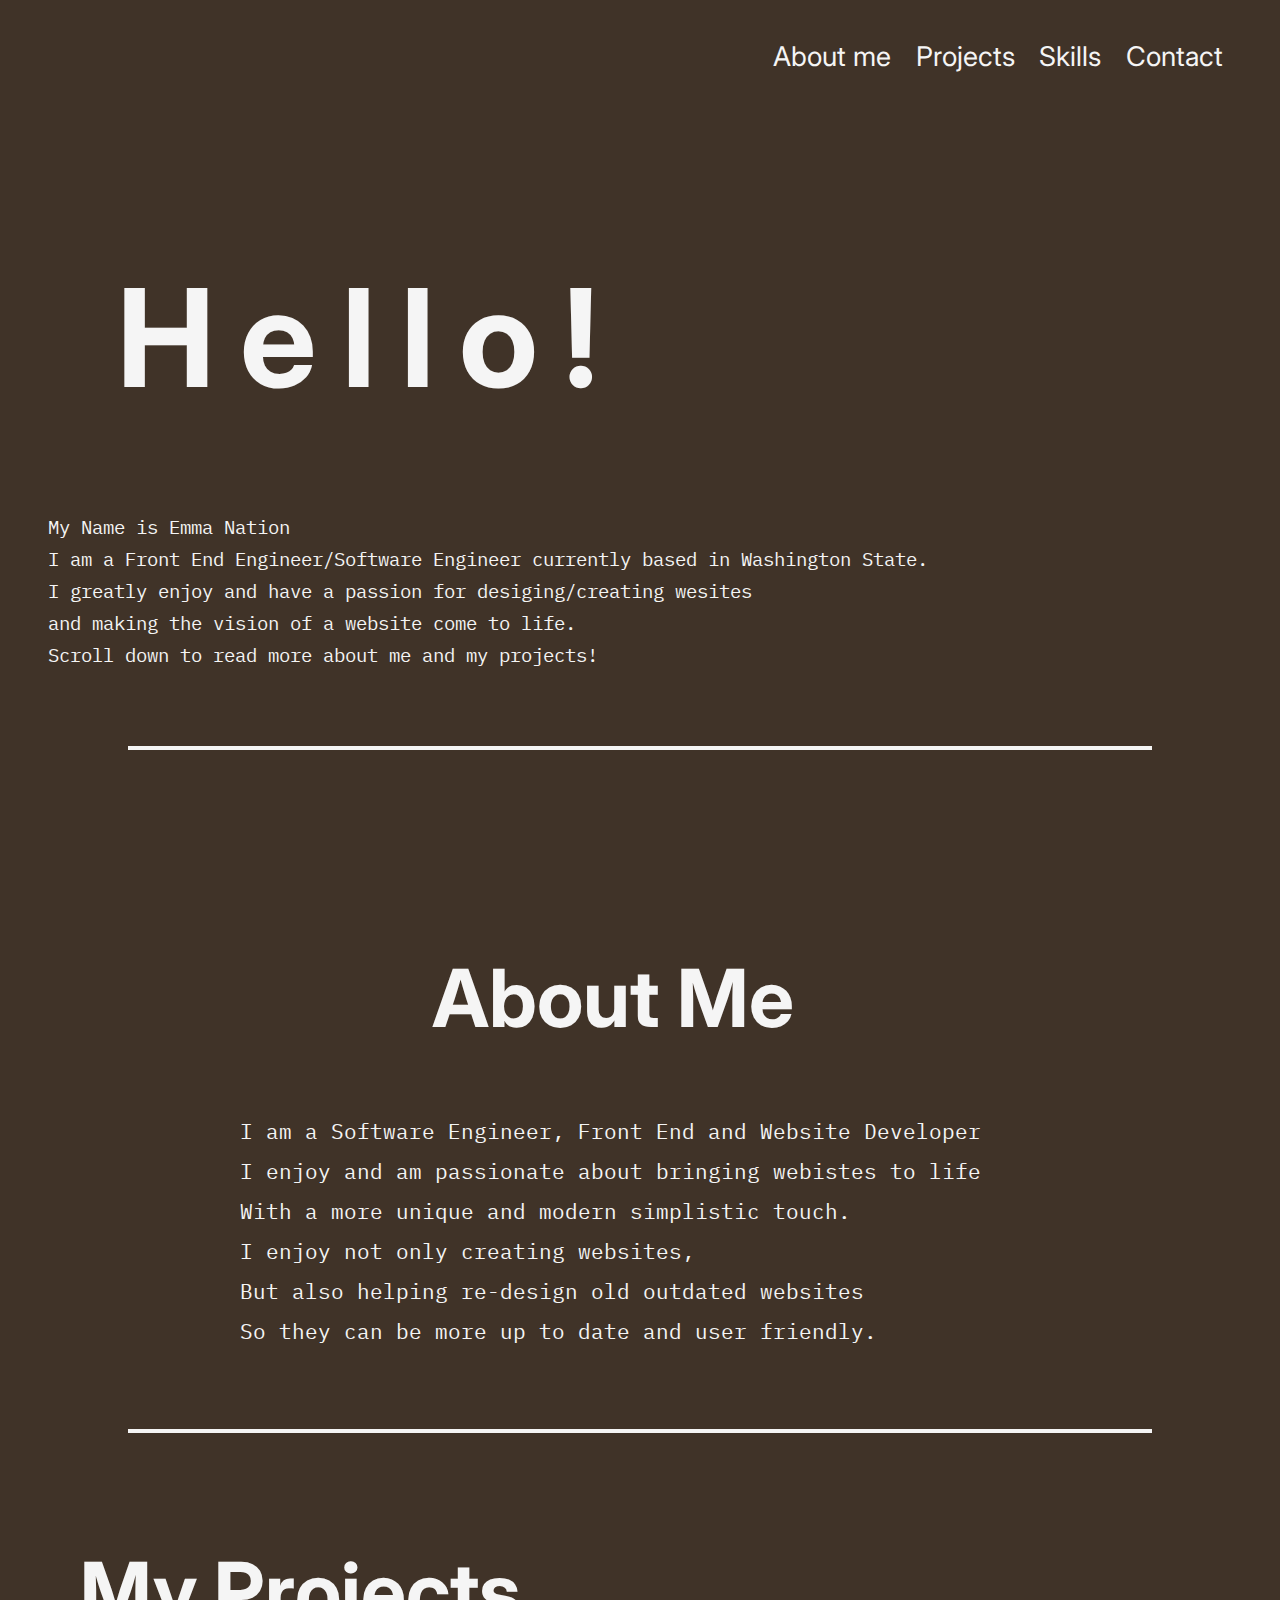
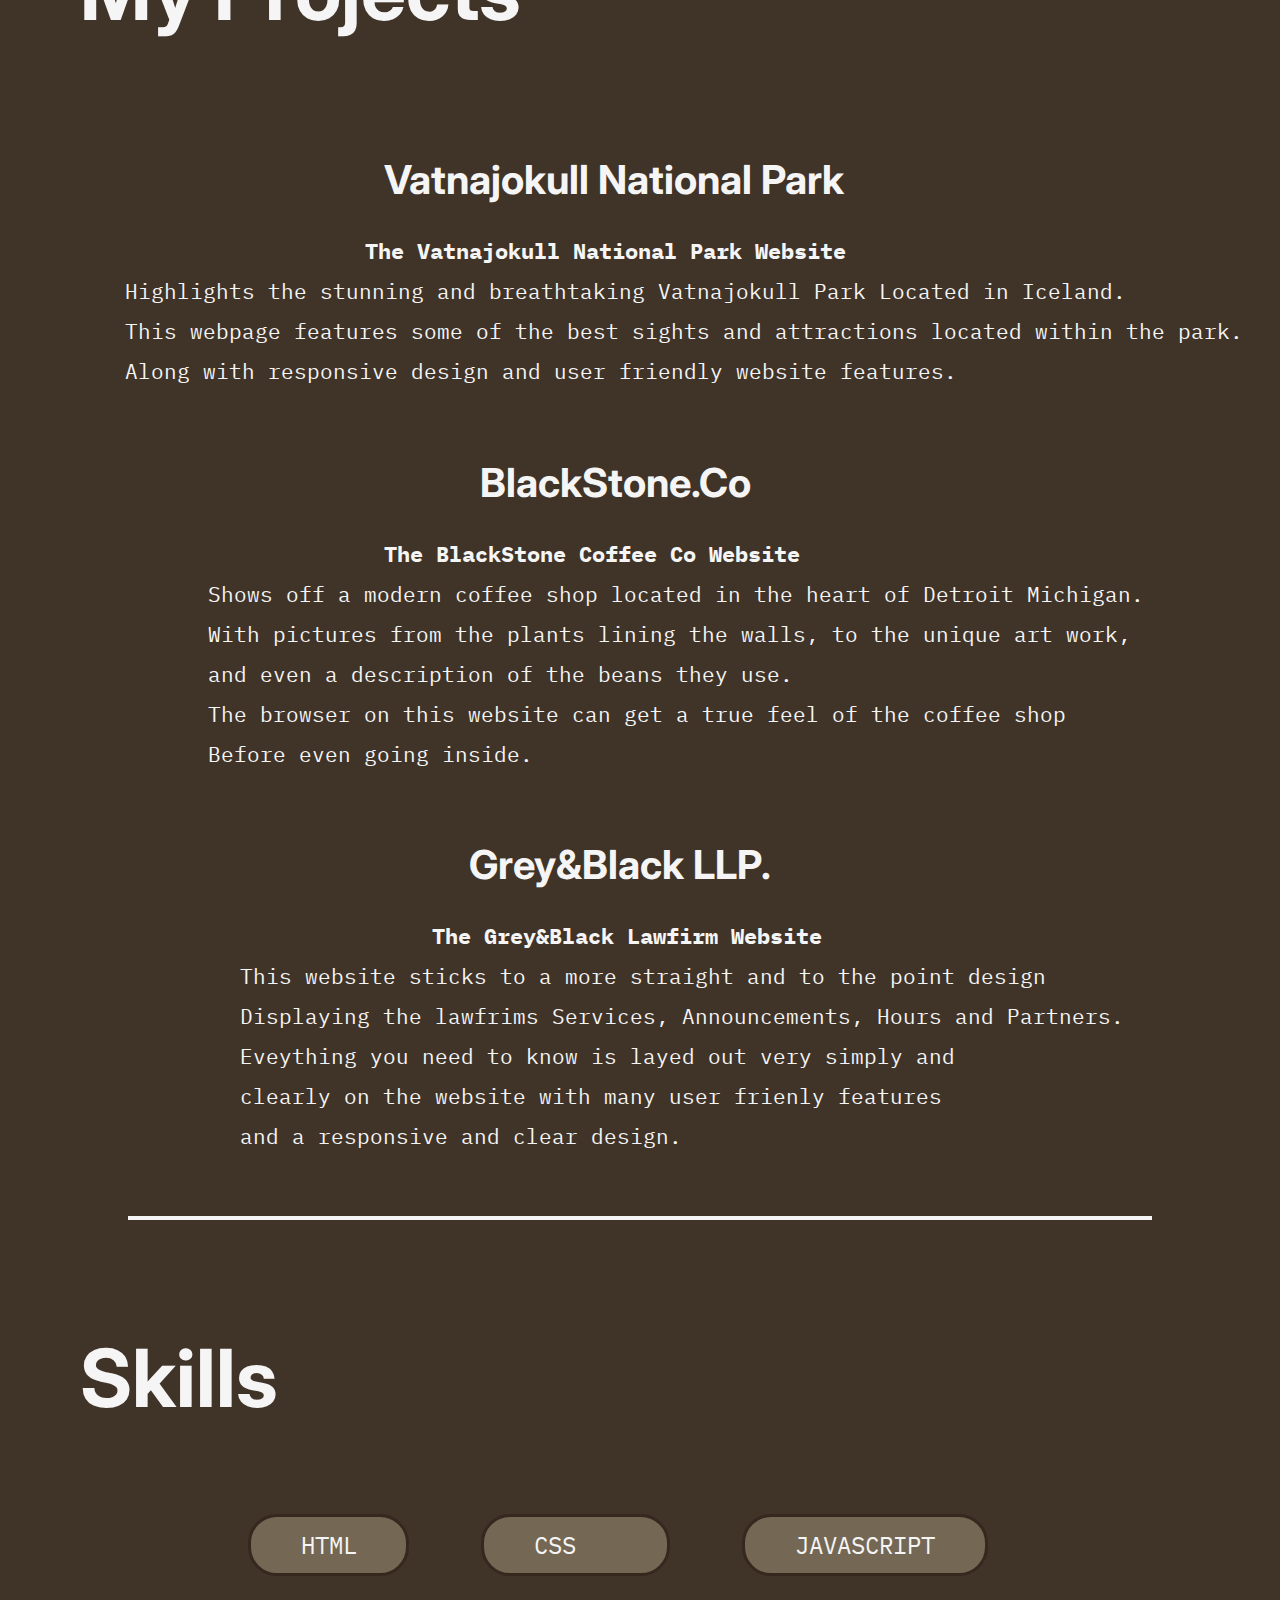
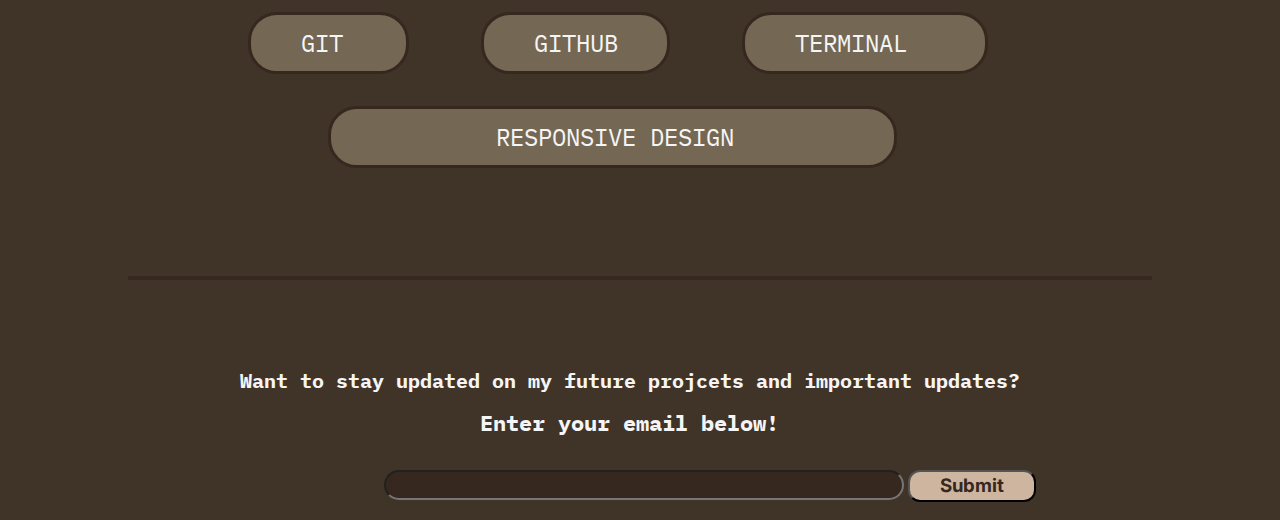
<file: index.html>
<!DOCTYPE html>
<html lang="en">
<head>
    <meta charset="UTF-8">
    <meta name="viewport" content="width=device-width, initial-scale=1.0">
    <title>My Portfolio</title>
    <link rel="stylesheet" href="one.css">
    <link rel="preconnect" href="https://fonts.googleapis.com"> 
    <link rel="preconnect" href="https://fonts.gstatic.com" crossorigin>
    <link href="https://fonts.googleapis.com/css2?family=IBM+Plex+Mono:wght@100&family=Inter:wght@200&family=Poppins:wght@200&family=Roboto+Mono:wght@200&display=swap" rel="stylesheet">
</head>
<body>
    <!--THE TOP 4 NAV BAR-->
    <header>
        <ul class="toplist">
            <li class="li-one , hovering"> <a href="#about-box" class="liA">About me </a></li>
            <li class="li-two , hovering"> <a href="#project-box" class="liA">Projects</a></li>
            <li class="li-three , hovering"> <a href="#line-id" class="liA">Skills</a></li>
            <li class="li-four , hovering"><a href="another.html" class="liA">Contact</a></li>
        </ul>
    </header>
    <!--END OF TOP 4 NAV BAR-->
    <br>
    <br>
    <br>
    <!--START OF THE HELLO AND INTRO-->
<div class="hellobox">
    <h1 class="hello">Hello!</h1>
</div>
<section>
<p class="intro-text">My Name is Emma Nation <br> I am a Front End Engineer/Software Engineer currently based in Washington State. <br> I greatly enjoy and have a passion for desiging/creating wesites <br> and making the vision of a website come to life. <br>Scroll down to read more about me and my projects!</p>
</section>
<br>
<br>
<!--END OF HELLO AND INTRO-->
<!--START OF THE LINE-->
<section class="line-pad">
    <h2 class="the-line"></h2>
</section>
<!--END OF THE LINE-->
<!--START OF THE ABOUT ME-->
<div id="about-box">
    <h2 class="about">About Me</h2>
    <p class="aboutme-p">I am a Software Engineer, Front End and Website Developer <br>I enjoy and am passionate about bringing webistes to life <br>With a more unique and modern simplistic touch. <br> I enjoy not only creating websites, <br> But also helping re-design old outdated websites <br> So they can be more up to date and user friendly.</p>
</div>
<br>
<br>
<section class="about-line">
    <h2 class="the-line"></h2>
</section>
<!--END OF ABOUT ME AND THE BREAKING LINE-->
<br>
<br>
<!--START OF PROJECTS*/-->
<div id="project-box">
    <h1 class="project-title">My Projects</h1>
</div>
<br>
<br>
<div>
<h1 class="titleOne , hovcolor"><a href="#" class="titleA">Vatnajokull National Park</a></h1>
    <p class="titleOne-P"> <strong class="highlight">The Vatnajokull National Park Website</strong> <br> Highlights the stunning and breathtaking Vatnajokull Park Located in Iceland. <br> This webpage features some of the best sights and attractions located within the park. <br> Along with responsive design and user friendly website features. </p>
    </div>
    <br>
    <div>
    <h1 class="titleTwo , hovcolor"> <a href="#" class="titleA">BlackStone.Co</a></h1>
    <p class="titleTwo-P"> <strong class="highlight-2">The BlackStone Coffee Co Website</strong><br> Shows off a modern coffee shop located in the heart of Detroit Michigan.<br>With pictures from the plants lining the walls, to the unique art work, <br> and even a description of the beans they use. <br>The browser on this website can get a true feel of the coffee shop <br> Before even going inside.</p>
    </div>
    <br>
    <div>
    <h1 class="titleThree , hovcolor"><a href="#" class="titleA">Grey&Black LLP.</a></h1>
    <p class="titleThree-P"><strong class="highlight-3">The Grey&Black Lawfirm Website</strong><br>This website sticks to a more straight and to the point design <br> Displaying the lawfrims Services, Announcements, Hours and Partners. <br> Eveything you need to know is layed out very simply and <br> clearly on the website with many user frienly features <br> and a responsive and clear design.</p>
</div>
<br>
<section id="line-id">
    <h2 class="the-line"></h2>
</section>
<!--END OF PROJECT SECTION*/-->

<br>
<br>
<div id="skill-box">
<h1 id="skill-title">Skills</h1>
</div>
<br>
<!--START OF SKILLS-->

<div class="wholeflex">
    <div class="containerOne">
    <ul>
        <li class="lione">HTML</li>
        <br>
        <br>
        <li class="lione">GIT</li>
    </ul>
    </div>
    <div class="containerTwo">
        <ul>
            <li class="liTwo">CSS</li>
            <br>
            <br>
            <li class="liTwo">GITHUB</li>
        </ul>
    </div>
    <div class="containerThree">
        <ul>
        <li class="liThree">JAVASCRIPT</li>
        <br>
        <br>
        <li class="liThree">TERMINAL</li>
        </ul>
    </div>
</div>
<div class="flexTwo">
    <ul>
        <li class="liFour">RESPONSIVE DESIGN</li>
    </ul>
</div>
<br>
<br>
   <!--END OF SKILL SECTION-->

   <!--START OF CONTACT FOOTER-->
<section>
    <br>
    <br>
    <h2 class="the-lineTwo"></h2>
</section>
<br>
<br>
<footer>
        <br>
        <h1 class="foottext-1">Want to stay updated on my future projcets and important updates?</h1>
        <h1 class="foottext-2">Enter your email below!</h1>
        <br>
        <form action="email.html" method="POST">
            <input id="email" name="email" type="text" required class="inputbox">
            <input type="submit" value="Submit" class="subbutt">
        </form>
        <br>
</footer>



   
    <script src="two.js"></script>
</body>
</html>
</file>
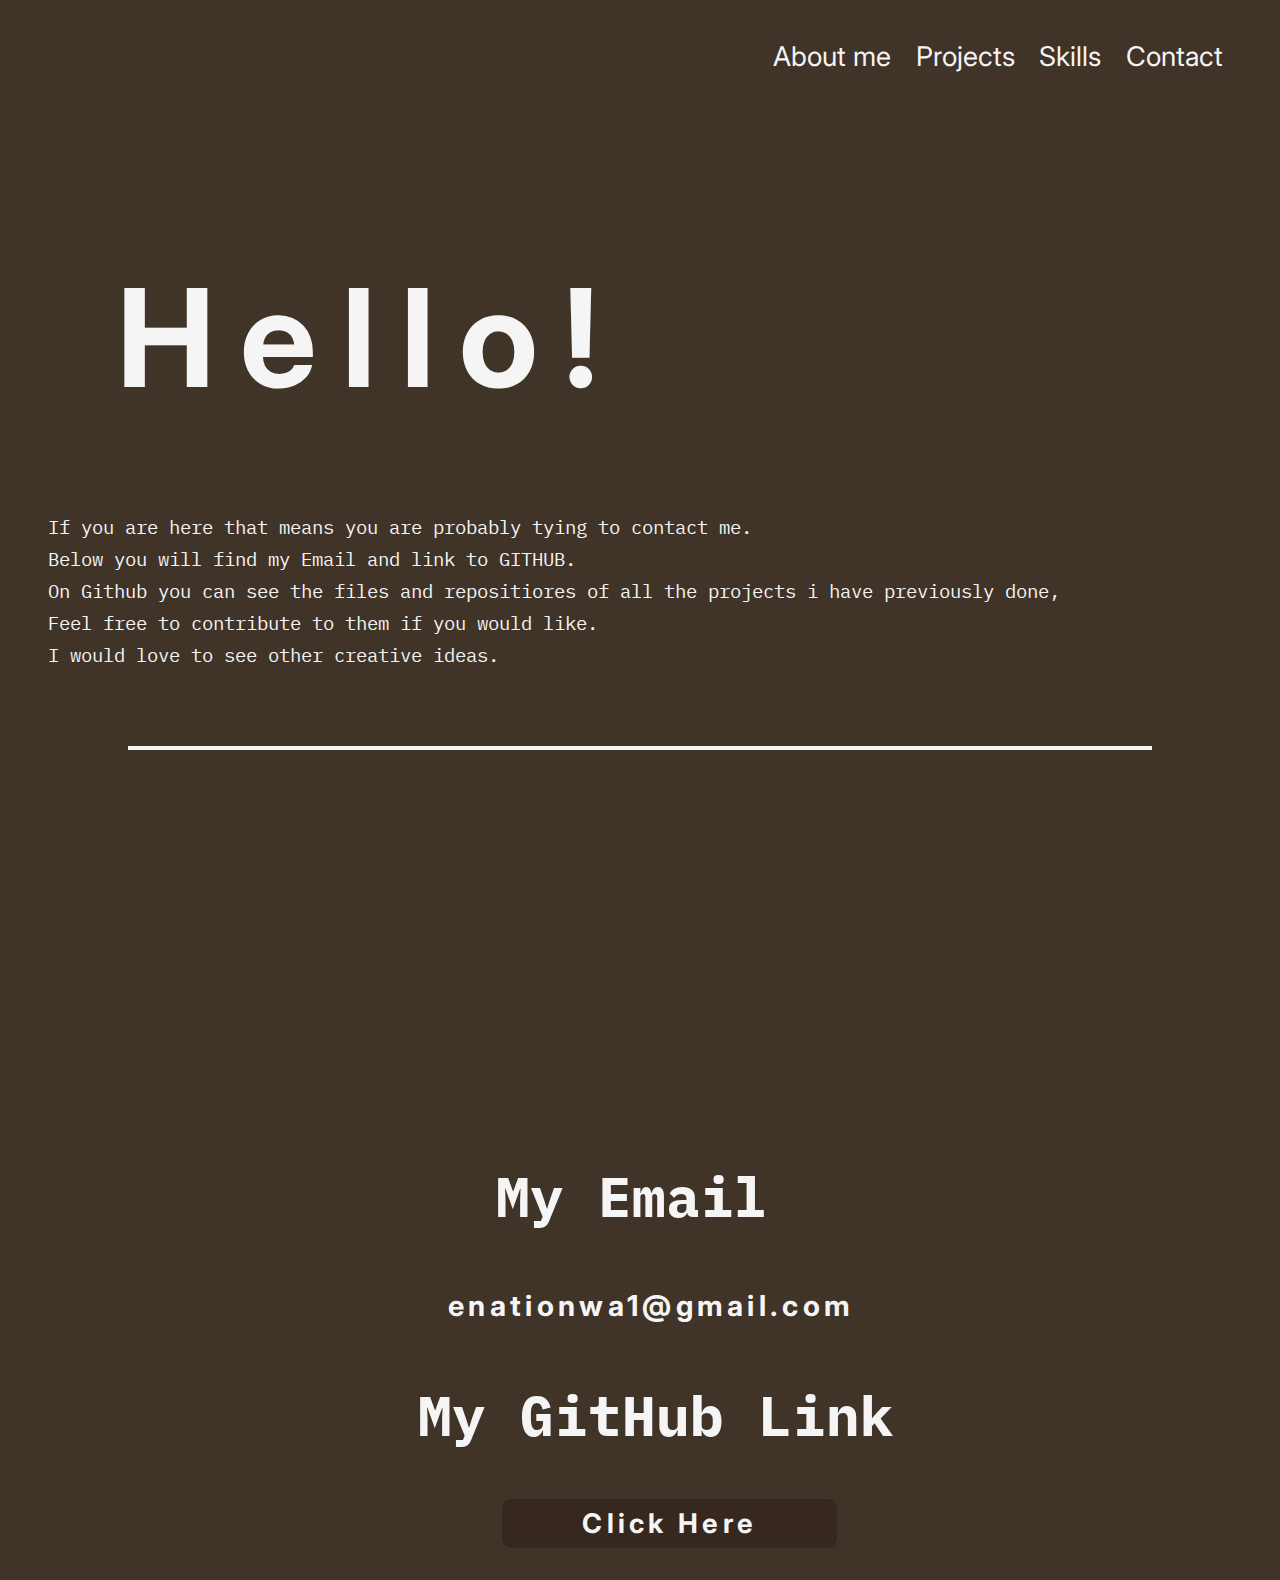
<file: another.html>
<!DOCTYPE html>
<html lang="en">
<head>
    <meta charset="UTF-8">
    <meta name="viewport" content="width=device-width, initial-scale=1.0">
    <title>Contact Information</title>
    <link rel="stylesheet" href="three.css">
    <link rel="preconnect" href="https://fonts.googleapis.com"> 
    <link rel="preconnect" href="https://fonts.gstatic.com" crossorigin>
    <link href="https://fonts.googleapis.com/css2?family=IBM+Plex+Mono:wght@100&family=Inter:wght@200&family=Poppins:wght@200&family=Roboto+Mono:wght@200&display=swap" rel="stylesheet">
</head>
<body>
    <!--THE TOP 4 NAV BAR-->
    <header>
        <ul class="toplist">
            <li class="li-one , hovering"> <a href="index.html" class="liA">About me </a></li>
            <li class="li-two , hovering"> <a href="index.html" class="liA">Projects</a></li>
            <li class="li-three , hovering"> <a href="index.html" class="liA">Skills</a></li>
            <li class="li-four , hovering">Contact</li>
        </ul>
    </header>
    <!--END OF TOP 4 NAV BAR-->
    <br>
    <br>
    <br>
    <!--START OF THE HELLO AND INTRO-->
<div class="hellobox">
    <h1 class="hello">Hello!</h1>
</div>
<section>
<p class="intro-text">If you are here that means you are probably tying to contact me. <br> Below you will find my Email and link to GITHUB. <br> On Github you can see the files and repositiores of all the projects i have previously done, <br> Feel free to contribute to them if you would like. <br> I would love to see other creative ideas.
</section>
<br>
<br>
<!--END OF HELLO AND INTRO-->
<!--START OF THE LINE-->
<section class="line-pad">
    <h2 class="the-line"></h2>
</section>
<!--END OF THE LINE-->

<!--START OF INFORMATION SECTION-->
<div>
    <h1 class="myinfo">My Information</h1>
    <br>
    <h3 class="etitle">My Email</h3>
    <h4 class="elink">enationwa1@gmail.com</h4>
    <h3 class="gtitle">My GitHub Link</h3>
    <h4 class="glink"><a href="https://github.com/emm00997" class="glinkA">Click Here</a></h4>
    <br>
</div>
<!--END OF INFORMATION SECTION-->
<script src="asecond.js"></script>
</body>
</file>
<file: one.css>
body{
    margin: 0px;
    padding: 0px;
    background-color: #403328;
    transition: all 0.6s ease;
}

/*THIS IS THE TOP 4 NAV BAR THINGS*/
.toplist{
    color: whitesmoke;
    margin-left: 45.8rem;
    margin-top: 2.5rem;
    font-family: 'Inter', sans-serif;
}

.li-one{
    display: inline-block;
    font-size: 1.7rem;
    padding-right: 1.3rem;
    
}

.li-two{
display: inline-block;
font-size: 1.7rem;
padding-right: 1.3rem;
}



.li-three{
display: inline-block;
font-size: 1.7rem;
padding-right: 1.3rem;
}


.li-four{
display: inline-block;
font-size: 1.7rem;
padding-right: 1.3rem;
}
 
.liA{
    text-decoration: none;
    color: whitesmoke;
    transition: color 200ms linear;
}
.liA:hover{
    color: #8C4830;
    cursor: pointer;
}

.hovering{
    transition: color 200ms linear;
}

.hovering:hover{
    cursor: pointer;;
    color: #8C4830;
}
/*END OF TOP 4 NAV BAR THINGS*/

/*THE HELLO WORD+ DROPPING HELLO DOWN ANIMATION*/

.hello{
    color: whitesmoke;
    font-family: 'Inter', sans-serif;
    font-size: 8.5rem;
    letter-spacing: 1.6rem;
    margin-left: 7.3rem;
    margin-top: 7rem;

}

.hellobox,
.hello{
    animation: heading;
    animation-duration: 1.5s;
    animation-fill-mode: forwards;
    position: relative;
}

@keyframes heading{
    0% {top: -180px;}
    100% {top: -32px;}
  }
/* END OF THE HELLO ANIMATION*/

/*SLIDING IN WORDS SECTION*/

.intro-text{
    color: whitesmoke;
    font-size: 1.2rem;
    line-height: 2rem;
    font-family: 'IBM Plex Mono', monospace;
    opacity: 1.8;
    position: relative;
    margin-left: 3rem;
    animation-name: content;
    animation-duration: 1.3s;
    animation-fill-mode: forwards;
}

@keyframes content{
    0% {left: -1000px;}
    100% {left: -8px;}
    0% {top:-70px}
    100%{top: -70px}
  }

/*END OF SLIDING IN WORD SECTION*/

/*THE LINE AFTER WORDS*/

.line-pad{
    padding-bottom: 7rem;
}

.the-line{
        position: relative;
        padding-bottom: -1rem;
        border: 4px solid whitesmoke;
        border-left: 0px;
        border-right: 0px;
        border-top: 0px;
        margin-left: 8rem;
        margin-right: 8rem; 
        padding-top: -3rem;
        
}

.the-lineTwo{
    position: relative;
    padding-bottom: -1rem;
    border: 4px solid #36281F;
    border-left: 0px;
    border-right: 0px;
    border-top: 0px;
    margin-left: 8rem;
    margin-right: 8rem; 
    padding-top: -3rem;
}
/*END OF LINE*/

/*ABOUT ME SECTION*/

.about{
    font-size: 5rem;
    color: whitesmoke;
    font-family: 'Inter', sans-serif;
    margin-left: 27rem;
    
}


.aboutme-p{
    color: whitesmoke;
    font-size: 1.3rem;
    line-height: 2.5rem;
    font-family: 'IBM Plex Mono', monospace;
    margin-left: 15rem;
}
/*END OF ABOUT ME*/

/*START OF PROJECT SECTION*/

/*NATIONAL PARK TITLE AND WORDS*/
.project-title{
    font-size: 5rem;
    color: whitesmoke;
    font-family: 'Inter', sans-serif;
    margin-left: 5rem;
}



.titleOne{
    margin-left: 24rem;
    font-family: 'Inter', sans-serif;
    color: whitesmoke;
    font-size: 2.5rem;
    
}

.titleOne-P{
    font-size: 1.3rem;
    line-height: 2.5rem;
    font-family: 'IBM Plex Mono', monospace;
    color: whitesmoke;
    margin-left: 7.8rem;
   
}

.highlight{
    margin-left: 15rem;
    font-size: 1.4rem;
}


/*END OF NATIONAL PARK HOVER AND WORDS*/


/* BLACKSTONE TITLE AND WORDS*/

.titleTwo{
margin-left: 30rem;
font-family: 'Inter', sans-serif;
color: whitesmoke;
font-size: 2.5rem;
}

.titleTwo-P{
    font-size: 1.3rem;
    line-height: 2.5rem;
    font-family: 'IBM Plex Mono', monospace;
    color: whitesmoke;
    margin-left: 13rem;
}

.highlight-2{
    font-size: 1.4rem;
margin-left: 11rem;
}

/*END OF BLACKSTONE TITLE AND WORDS*/


/*LAWFIRM TITLE AND WORDS*/


.titleThree{
margin-left: 29.3rem;
font-family: 'Inter', sans-serif;
color: whitesmoke;
font-size: 2.5rem;
}

.titleThree-P{
    font-size: 1.3rem;
    line-height: 2.5rem;
    font-family: 'IBM Plex Mono', monospace;
    color: whitesmoke;
    margin-left: 15rem;
    
}

.highlight-3{
    font-size: 1.4rem;
    margin-left: 12rem;
}


.titleA{
    text-decoration: none;
    color: whitesmoke;
    transition: color 210ms linear;

}

.titleA:hover{
color: #b19b8b;
cursor: pointer;
}
/*END OF LAWFIRM TITLE AND WORDS*/

/*START OF SKILL SECTION*/

#skill-title{
    font-size: 5rem;
    color: whitesmoke;
    font-family: 'Inter', sans-serif;
    margin-left: 5rem;
}

.wholeflex{
display: flex;
flex-direction: row;
margin-left: 13rem;
}

/*START OF SKILL LIST ONE*/
.containerOne{
    padding-right: 2rem;
}


.lione{
    background-color: #746754;
    border: 3px solid #36281F;
    border-radius: 29px;
    padding-left: 3.1rem;
    padding-right: 3.1rem;
    line-height: 3.5rem;
    font-size: 1.5rem;
list-style: none;
font-family: 'IBM Plex Mono', monospace;
color: whitesmoke;
transition: background-color 200ms linear;

}

.lione:hover{
    background-color: #36281F;
    cursor: pointer;
}
/*END OF SKILL LIST ONE*/


/*START OF SKILL LIST TWO*/
.containerTwo{
padding-right: 2rem;
}


.liTwo{
    background-color: #746754;
    border: 3px solid #36281F;
    border-radius: 29px;
    padding-left: 3.1rem;
    padding-right: 3.1rem;
    line-height: 3.5rem;
    font-size: 1.5rem;
    list-style: none;
    font-family: 'IBM Plex Mono', monospace;
    color: whitesmoke;
    transition: background-color 200ms linear;
}

.liTwo:hover{
    background-color: #36281F;
    cursor: pointer;
}
/*END OF SKILL LIST TWO*/


/*START OF SKILL LIST THREE*/
.liThree{
    background-color: #746754;
    border: 3px solid #36281F;
    border-radius: 29px;
    padding-left: 3.1rem;
    padding-right: 3.1rem;
    line-height: 3.5rem;
    font-size: 1.5rem;
    list-style: none;
    font-family: 'IBM Plex Mono', monospace;
    color: whitesmoke;
    transition: background-color 200ms linear;
}

.liThree:hover{
    background-color: #36281F;
    cursor: pointer;
}
/*END OF SKILL LIST THREE*/

/*START OF SKILL LIST FOUR*/
.flexTwo{
    display: flex;
flex-direction: row;
margin-left: 18rem;
}

.liFour{
    background-color: #746754;
    border: 3px solid #36281F;
   padding-left: 10.3rem;
   padding-right: 10rem;
    border-radius: 29px;
    line-height: 3.5rem;
    font-size: 1.5rem;
    list-style: none;
    font-family: 'IBM Plex Mono', monospace;
    color: whitesmoke;
    transition: background-color 200ms linear;
    
}

.liFour:hover{
    background-color: #36281F;
    cursor: pointer;
}
/*END OF SKILL LIST FOUR*/

.foottext-1{
    font-size: 1.27rem;
    color: whitesmoke;
    font-family: 'IBM Plex Mono', monospace;
    margin-left: 15rem;
}

.foottext-2{
    font-size: 1.37rem;
    color: whitesmoke;
    font-family: 'IBM Plex Mono', monospace;
    margin-left: 30rem;
}

.inputbox{
    font-size: 1.13rem;
    font-family: 'Inter', sans-serif;
    background-color: #36281F;
    color: whitesmoke;
    font-weight: bolder;
    border-radius: 20px;
     margin-left: 24rem;
     width: 32rem;
     height: 1.5rem;
     
}

.subbutt{
   background-color:#ceb5a0;
   color: #36281F;
    font-weight: bolder;
    border-radius: 12px;
    height: 2rem;
    width: 8rem;
    font-size: 1.17rem;
    font-family: 'Inter', sans-serif;
}
</file>
<file: three.css>
body{
    margin: 0px;
    padding: 0px;
    background-color: #403328;
    transition: all 0.6s ease;
}

/*THIS IS THE TOP 4 NAV BAR THINGS*/
.toplist{
    color: whitesmoke;
    margin-left: 45.8rem;
    margin-top: 2.5rem;
    font-family: 'Inter', sans-serif;
}

.li-one{
    display: inline-block;
    font-size: 1.7rem;
    padding-right: 1.3rem;
    
}

.li-two{
display: inline-block;
font-size: 1.7rem;
padding-right: 1.3rem;
}



.li-three{
display: inline-block;
font-size: 1.7rem;
padding-right: 1.3rem;
}


.li-four{
display: inline-block;
font-size: 1.7rem;
padding-right: 1.3rem;
}
 
.liA{
    text-decoration: none;
    color: whitesmoke;
    transition: color 200ms linear;
}
.liA:hover{
    color: #8C4830;
    cursor: pointer;
}

.hovering{
    transition: color 200ms linear;
}

.hovering:hover{
    cursor: pointer;;
    color: #8C4830;
}
/*END OF TOP 4 NAV BAR THINGS*/

/*THE HELLO WORD+ DROPPING HELLO DOWN ANIMATION*/

.hello{
    color: whitesmoke;
    font-family: 'Inter', sans-serif;
    font-size: 8.5rem;
    letter-spacing: 1.6rem;
    margin-left: 7.3rem;
    margin-top: 7rem;

}

.hellobox,
.hello{
    animation: heading;
    animation-duration: 1.5s;
    animation-fill-mode: forwards;
    position: relative;
}

@keyframes heading{
    0% {top: -180px;}
    100% {top: -32px;}
  }
/* END OF THE HELLO ANIMATION*/

/*SLIDING IN WORDS SECTION*/

.intro-text{
    color: whitesmoke;
    font-size: 1.2rem;
    line-height: 2rem;
    font-family: 'IBM Plex Mono', monospace;
    opacity: 1.8;
    position: relative;
    margin-left: 3rem;
    animation-name: content;
    animation-duration: 1.3s;
    animation-fill-mode: forwards;
}

@keyframes content{
    0% {left: -1000px;}
    100% {left: -8px;}
    0% {top:-70px}
    100%{top: -70px}
  }

/*END OF SLIDING IN WORD SECTION*/

/*THE LINE AFTER WORDS*/

.line-pad{
    padding-bottom: 7rem;
}

.the-line{
        position: relative;
        padding-bottom: -1rem;
        border: 4px solid whitesmoke;
        border-left: 0px;
        border-right: 0px;
        border-top: 0px;
        margin-left: 8rem;
        margin-right: 8rem; 
        padding-top: -3rem;
        
}

.the-lineTwo{
    position: relative;
    padding-bottom: -1rem;
    border: 4px solid #36281F;
    border-left: 0px;
    border-right: 0px;
    border-top: 0px;
    margin-left: 8rem;
    margin-right: 8rem; 
    padding-top: -3rem;
}
/*END OF LINE*/

.myinfo{
    font-size: 5rem;
    color: #403328;
    font-family: 'Inter', sans-serif;
    margin-left: 4rem;
}

.etitle{
    color: whitesmoke;
    font-size: 3.5rem;
    margin-left: 31rem;
    font-family: 'IBM Plex Mono', monospace;
}

.elink{
    margin-left: 28rem;
    color: whitesmoke;
    font-size: 1.8rem;
    font-family: 'Inter', sans-serif;
    letter-spacing: .27rem;
    transition: color 400ms linear;
}
.elink:hover{
    color: #36281F;
    cursor: pointer;
    font-weight: bolder;
}

.gtitle{
    margin-left: 26.1rem;
    color: whitesmoke;
    font-size: 3.5rem;
    font-family: 'IBM Plex Mono', monospace;
}



.glinkA{
    border: 3px solid #403328;
    border-radius: 12px;
    background-color: #36281F;
    margin-left: 31.2rem;
    padding-right: 5rem;
    padding-left: 5rem;
    padding-top: .50rem;
    padding-bottom: .50rem;
    letter-spacing: .27rem;
    font-size: 1.7rem;
    color: whitesmoke;
    font-family: 'Inter', sans-serif;
    text-decoration: none;
    transition: background-color 400ms linear , color 400ms linear , border-color 400ms linear;
}

.glinkA:hover{
    color: #36281F;
    font-weight: bolder;
    background-color:#736355;
    cursor: pointer;
    border-color: whitesmoke;
}
</file>
